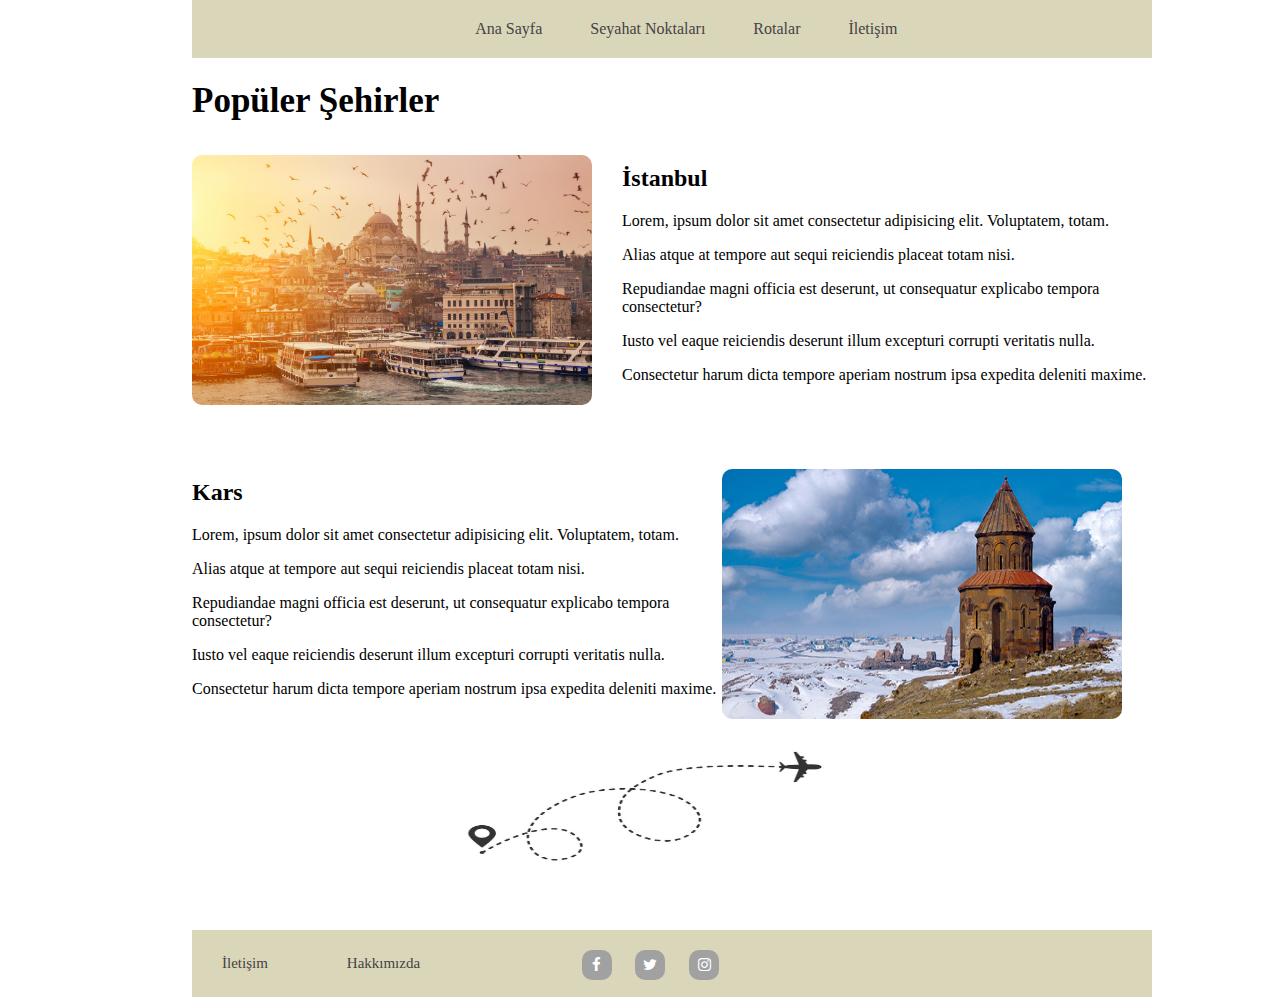
<file: index.html>
<!DOCTYPE html>
<html lang="tr">
<head>
    <meta charset="UTF-8">
    <meta http-equiv="X-UA-Compatible" content="IE=edge">
    <meta name="viewport" content="width=device-width, initial-scale=1.0">
    <link rel="stylesheet" href="style.css">
    <link rel="stylesheet" href="https://cdnjs.cloudflare.com/ajax/libs/font-awesome/4.7.0/css/font-awesome.min.css">
    <title>Ana Sayfa</title>
</head>
<body>
    <main>
        <!-- header start-->
        <header >
            <nav>
                <!-- menü burada yer alacak -->
               <ul>
                <li><a href="index.html">Ana Sayfa</a</li>
                <li><a href="trip-points.html">Seyahat Noktaları</a></li>
                <li><a href="routes.html">Rotalar</a></li>
                <li><a href="contact.html">İletişim</a></li>
               </ul>
            </nav>
        </header>
        <!-- header end -->

        <!-- section start -->
        <section>
            <!-- article start -->
            <article>
                <h1 style="font-size: 35px;">Popüler Şehirler</h1>
                <div style="width:100%; height: auto;">
                    <div class="index-pics">
                        <a>
                                <img src="images/istanbul.jpg" width="400px" height="250" alt="İstanbul">
                        </a>
                    </div>
                    <div style="padding-top: 0.1mm;">
                        <h2>İstanbul</h2>
                        <p>Lorem, ipsum dolor sit amet consectetur adipisicing elit. Voluptatem, totam.</p>
                        <p>Alias atque at tempore aut sequi reiciendis placeat totam nisi.</p>
                        <p>Repudiandae magni officia est deserunt, ut consequatur explicabo tempora consectetur?</p>
                        <p>Iusto vel eaque reiciendis deserunt illum excepturi corrupti veritatis nulla.</p>
                        <p>Consectetur harum dicta tempore aperiam nostrum ipsa expedita deleniti maxime.</p>
                    </div>
                </div>
                <div style="width:100%; height: auto; float: right; padding-top:40px;">
                    <div class="index-pics"style="float: right;" >
                        <a>
                                <img src="images/Kars.jpg" width="400px" height="250" alt="Kars" >
                        </a>
                    </div>
                    <div style="padding-top: 0.1mm;">
                        <h2>Kars</h2>
                        <p>Lorem, ipsum dolor sit amet consectetur adipisicing elit. Voluptatem, totam.</p>
                        <p>Alias atque at tempore aut sequi reiciendis placeat totam nisi.</p>
                        <p>Repudiandae magni officia est deserunt, ut consequatur explicabo tempora consectetur?</p>
                        <p>Iusto vel eaque reiciendis deserunt illum excepturi corrupti veritatis nulla.</p>
                        <p>Consectetur harum dicta tempore aperiam nostrum ipsa expedita deleniti maxime.</p>
                    </div>
                </div>
                <div>
                    <img src="images/rota.jpg" alt="Rotamız Rüzgâr" width="450px" height="150px" style="padding-left: 230px;">
                </div>
            </article>
            <!-- article end -->
        </section>
        <!-- section end-->
    </main>  
    <!-- footer start -->
    <footer>
        <!-- nav start -->
        <nav>
            <!-- alt menüde iletişim ve hakkımızda kısımlarıyla sosyal medya sembolleri de yer alacak -->
            <ol>
                <div class="sosyalbutonlar">
                    <a href="#" target="_blank" class="facebook"><i class="fa fa-facebook" aria-hidden="true"></i></a>
                    <a href="http://twitter.com/cahitsoyman.blogspot.com" target="_blank" class="twitter"><i class="fa fa-twitter" aria-hidden="true"></i></a>
                    <a href="http://instagram.com//cahitsoyman.blogspot.com" target="_blank" class="instagram"><i class="fa fa-instagram" aria-hidden="true"></i></a>
                </div>
                <li><a href="contact.html">İletişim</a></li>
                <li><a href="about-us.html">Hakkımızda</a></li>
            </ol>
        </nav>    
        <!-- nav end -->
    </footer>
    <!-- footer end -->
    
</body>
</html>
</file>
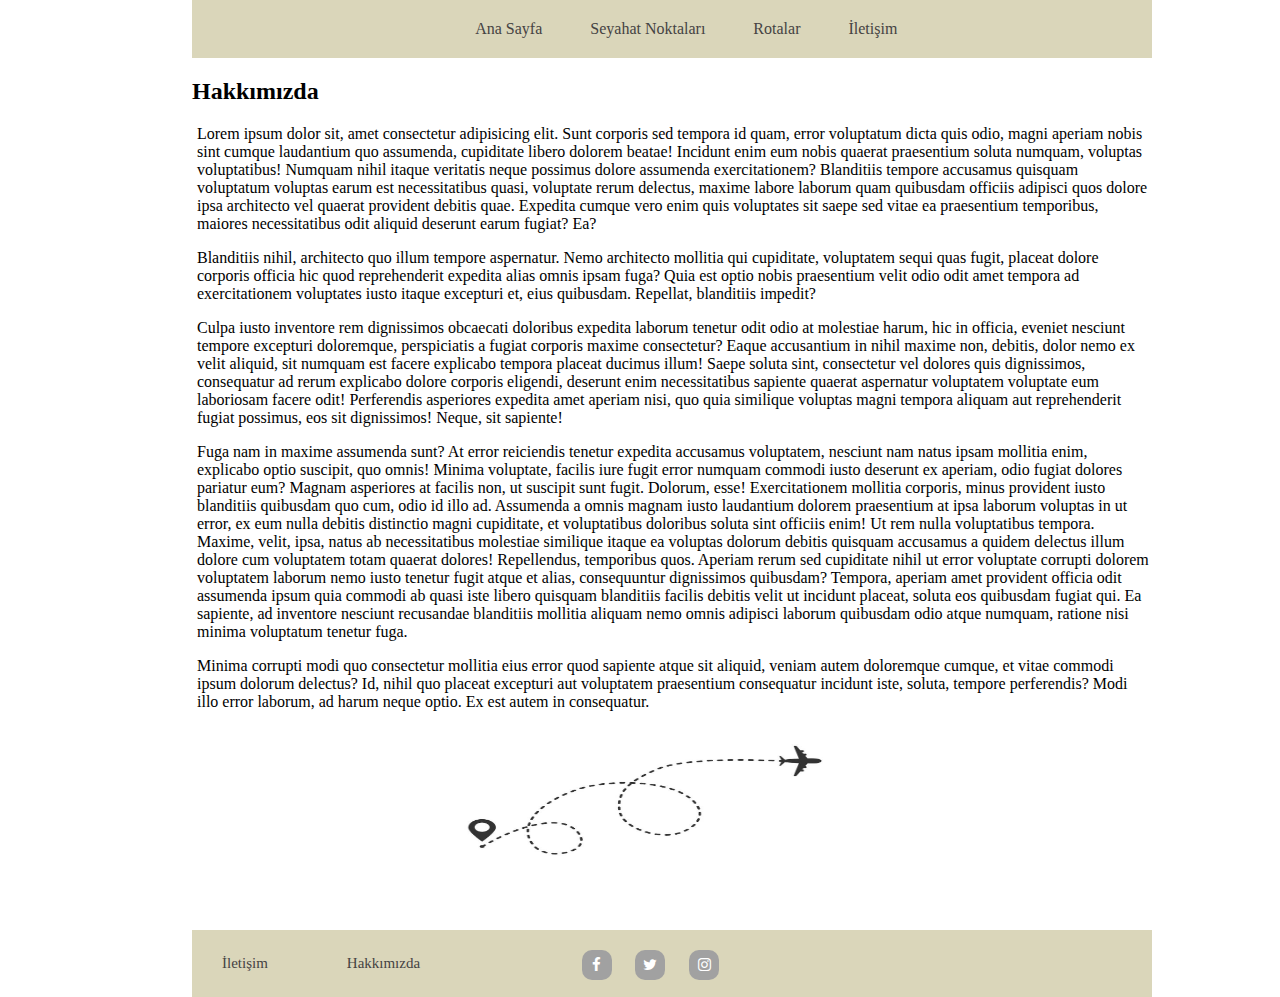
<file: about-us.html>
<!DOCTYPE html>
<html lang="tr">
<head>
    <meta charset="UTF-8">
    <meta http-equiv="X-UA-Compatible" content="IE=edge">
    <meta name="viewport" content="width=device-width, initial-scale=1.0">
    <link rel="stylesheet" href="style.css">
    <link rel="stylesheet" href="https://cdnjs.cloudflare.com/ajax/libs/font-awesome/4.7.0/css/font-awesome.min.css">
    <title>Ana Sayfa</title>
</head>
<body>
    <main>
        <!-- header start-->
        <header >
            <nav>
                <!-- menü burada yer alacak -->
               <ul>
                <li><a href="index.html">Ana Sayfa</a</li>
                <li><a href="trip-points.html">Seyahat Noktaları</a></li>
                <li><a href="routes.html">Rotalar</a></li>
                <li><a href="contact.html">İletişim</a></li>
               </ul>
            </nav>
        </header>
        <!-- header end -->

        <!-- section start -->
        <section>
            <!-- article start -->
            <article>
                <h2>Hakkımızda</h2>
                <div class="about">
                    <p>Lorem ipsum dolor sit, amet consectetur adipisicing elit. Sunt corporis sed tempora id quam, error voluptatum dicta quis odio, magni 
                    aperiam nobis sint cumque laudantium quo assumenda, cupiditate libero dolorem beatae! Incidunt enim eum nobis quaerat praesentium soluta numquam, voluptas voluptatibus! Numquam nihil itaque veritatis neque
                    possimus dolore assumenda exercitationem?
                    Blanditiis tempore accusamus quisquam voluptatum voluptas earum est necessitatibus quasi, voluptate rerum delectus, 
                    maxime labore laborum quam quibusdam officiis adipisci quos dolore ipsa architecto vel quaerat provident debitis quae. Expedita cumque vero enim quis voluptates sit saepe sed vitae ea praesentium temporibus, maiores necessitatibus odit aliquid deserunt earum fugiat? Ea?</p>
                    Blanditiis nihil, architecto quo illum tempore aspernatur. Nemo architecto mollitia qui cupiditate, voluptatem sequi quas fugit, placeat 
                    dolore corporis officia hic quod reprehenderit expedita alias omnis ipsam fuga? Quia est optio nobis praesentium velit odio odit amet tempora ad
                    exercitationem voluptates iusto itaque excepturi et, eius quibusdam. Repellat, blanditiis impedit?
                    <p>Culpa iusto inventore rem dignissimos obcaecati doloribus expedita laborum tenetur odit odio at molestiae harum, hic in officia, eveniet
                     nesciunt tempore excepturi doloremque, perspiciatis a fugiat corporis maxime consectetur? Eaque accusantium in nihil maxime non, debitis,
                     dolor nemo ex velit aliquid, sit numquam est facere explicabo tempora placeat ducimus illum!
                    Saepe soluta sint, consectetur vel dolores quis dignissimos, consequatur ad rerum explicabo dolore corporis eligendi, deserunt enim necessitatibus 
                    sapiente quaerat aspernatur voluptatem voluptate eum laboriosam facere odit! Perferendis asperiores expedita amet aperiam nisi, quo quia similique voluptas
                    magni tempora aliquam aut reprehenderit fugiat possimus, eos sit dignissimos! Neque, sit sapiente!</p>
                    <p>Fuga nam in maxime assumenda sunt? At error reiciendis tenetur expedita accusamus voluptatem, nesciunt nam natus ipsam mollitia enim,
                    explicabo optio suscipit, quo omnis! Minima voluptate, facilis iure fugit error numquam commodi iusto deserunt ex aperiam, odio fugiat dolores 
                    pariatur eum? Magnam asperiores at facilis non, ut suscipit sunt fugit.
                    Dolorum, esse! Exercitationem mollitia corporis, minus provident iusto blanditiis quibusdam quo cum, odio id illo ad. Assumenda a omnis magnam 
                    iusto laudantium dolorem praesentium at ipsa laborum voluptas in ut error, ex eum nulla debitis distinctio magni cupiditate, et voluptatibus 
                    doloribus soluta sint officiis enim! Ut rem nulla voluptatibus tempora.
                    Maxime, velit, ipsa, natus ab necessitatibus molestiae similique itaque ea voluptas dolorum debitis quisquam accusamus a quidem delectus 
                    illum dolore cum voluptatem totam quaerat dolores! Repellendus, temporibus quos. Aperiam rerum sed cupiditate nihil ut error voluptate corrupti 
                    dolorem voluptatem laborum nemo iusto tenetur fugit atque et alias, consequuntur dignissimos quibusdam?
                    Tempora, aperiam amet provident officia odit assumenda ipsum quia commodi ab quasi iste libero quisquam blanditiis facilis debitis velit ut 
                    incidunt placeat, soluta eos quibusdam fugiat qui. Ea sapiente, ad inventore nesciunt recusandae blanditiis mollitia aliquam nemo omnis adipisci 
                    laborum quibusdam odio atque numquam, ratione nisi minima voluptatum tenetur fuga.</p>
                    <p>Minima corrupti modi quo consectetur mollitia eius error quod sapiente atque sit aliquid, veniam autem doloremque cumque, et vitae commodi 
                    ipsum dolorum delectus? Id, nihil quo placeat excepturi aut voluptatem praesentium consequatur incidunt iste, soluta, tempore perferendis? Modi 
                    illo error laborum, ad harum neque optio. Ex est autem in consequatur.</p>
                </div>
                <div>
                    <img src="images/rota.jpg" alt="Rotamız Rüzgâr" width="450px" height="150px" style="padding-left: 230px;">
                </div>
            </article>
            <!-- article end -->
        </section>
        <!-- section end-->
    </main>  
    <!-- footer start -->
    <footer>
        <!-- nav start -->
        <nav>
            <!-- alt menüde iletişim ve hakkımızda kısımlarıyla sosyal medya sembolleri de yer alacak -->
            <ol>
                <div class="sosyalbutonlar">
                    <a href="http://facebook.com/cahitsoyman.blogspot.com" target="_blank" class="facebook"><i class="fa fa-facebook" aria-hidden="true"></i></a>
                    <a href="http://twitter.com/cahitsoyman.blogspot.com" target="_blank" class="twitter"><i class="fa fa-twitter" aria-hidden="true"></i></a>
                    <a href="http://instagram.com//cahitsoyman.blogspot.com" target="_blank" class="instagram"><i class="fa fa-instagram" aria-hidden="true"></i></a>
                </div>
                <li><a href="contact.html">İletişim</a></li>
                <li><a href="about-us.html">Hakkımızda</a></li>
            </ol>
        </nav>    
        <!-- nav end -->
    </footer>
    <!-- footer end -->
</body>
</html>
</file>
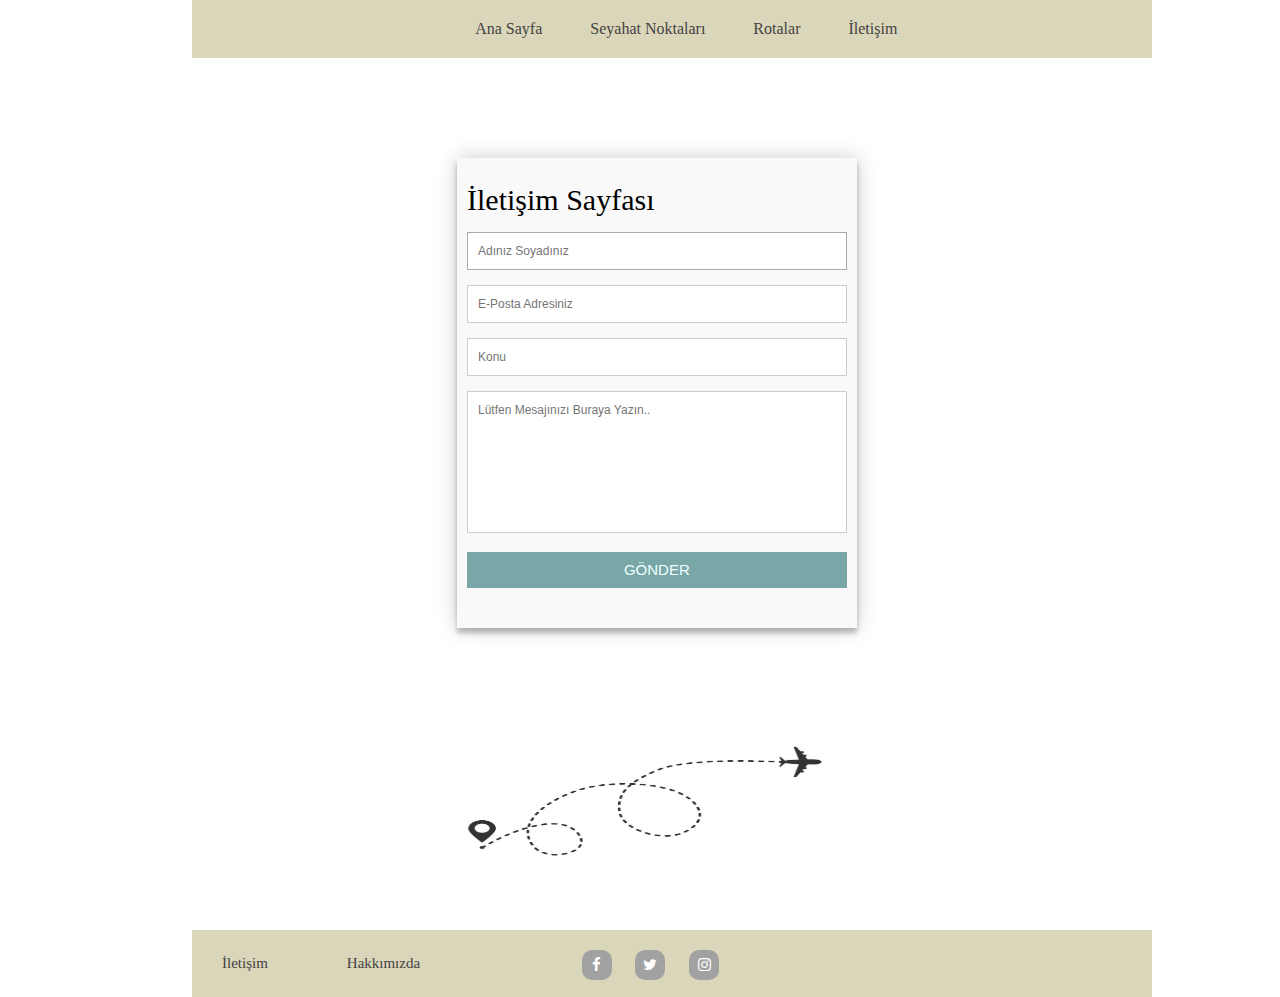
<file: contact.html>
<!DOCTYPE html>
<html lang="tr">
<head>
    <meta charset="UTF-8">
    <meta http-equiv="X-UA-Compatible" content="IE=edge">
    <meta name="viewport" content="width=device-width, initial-scale=1.0">
    <link rel="stylesheet" href="style.css">
    <link rel="stylesheet" href="https://cdnjs.cloudflare.com/ajax/libs/font-awesome/4.7.0/css/font-awesome.min.css">
    <link rel="stylesheet" href="css-contact.css">
    <title>Ana Sayfa</title>
</head>
<body>
    <main>
        <!-- header start-->
        <header >
            <nav>
                <!-- menü burada yer alacak -->
               <ul>
                <li><a href="index.html">Ana Sayfa</a</li>
                <li><a href="trip-points.html">Seyahat Noktaları</a></li>
                <li><a href="routes.html">Rotalar</a></li>
                <li><a href="contact.html">İletişim</a></li>
               </ul>
            </nav>
        </header>
        <!-- header end -->

        <!-- section start -->
        <section>
            <!-- article start -->
            <article >
                <div class="container">
                    <form id="contact" action="" method="">
                        <h2>İletişim Sayfası</h2>
                        <div class="form-control">
                            <input placeholder="Adınız Soyadınız" type="text" required autofocus>
                        </div>
                        <div class="form-control">
                            <input placeholder="E-Posta Adresiniz" type="email" required>
                        </div>
                        <div class="form-control">
                            <input placeholder="Konu" type="text" required>
                        </div>
                        <div class="form-control">
                            <textarea placeholder="Lütfen Mesajınızı Buraya Yazın.." required></textarea>
                        </div>
                        <div class="form-control">
                            <button name="submit" type="submit" id="submit"><a style="text-decoration:none; color: azure;" href="mailto:m.fpektas98@gmail.com">GÖNDER</a></button>
                        </div>
                    </form>
                </div>
                <div>
                    <img src="images/rota.jpg" alt="Rotamız Rüzgâr" width="450px" height="150px" style="padding-left: 230px;">
                </div> 
            </article>
            <!-- article end -->
        </section>
        <!-- section end-->
    </main>  
    <!-- footer start -->
    <footer>
        <!-- nav start -->
        <nav>
            <!-- alt menüde iletişim ve hakkımızda kısımlarıyla sosyal medya sembolleri de yer alacak -->
            <ol>
                <div class="sosyalbutonlar">
                    <a href="http://facebook.com/cahitsoyman.blogspot.com" target="_blank" class="facebook"><i class="fa fa-facebook" aria-hidden="true"></i></a>
                    <a href="http://twitter.com/cahitsoyman.blogspot.com" target="_blank" class="twitter"><i class="fa fa-twitter" aria-hidden="true"></i></a>
                    <a href="http://instagram.com//cahitsoyman.blogspot.com" target="_blank" class="instagram"><i class="fa fa-instagram" aria-hidden="true"></i></a>
                </div>
                <li><a href="contact.html">İletişim</a></li>
                <li><a href="about-us.html">Hakkımızda</a></li>
            </ol>
        </nav>    
        <!-- nav end -->
    </footer>
    <!-- footer end -->
</body>
</html>
</file>
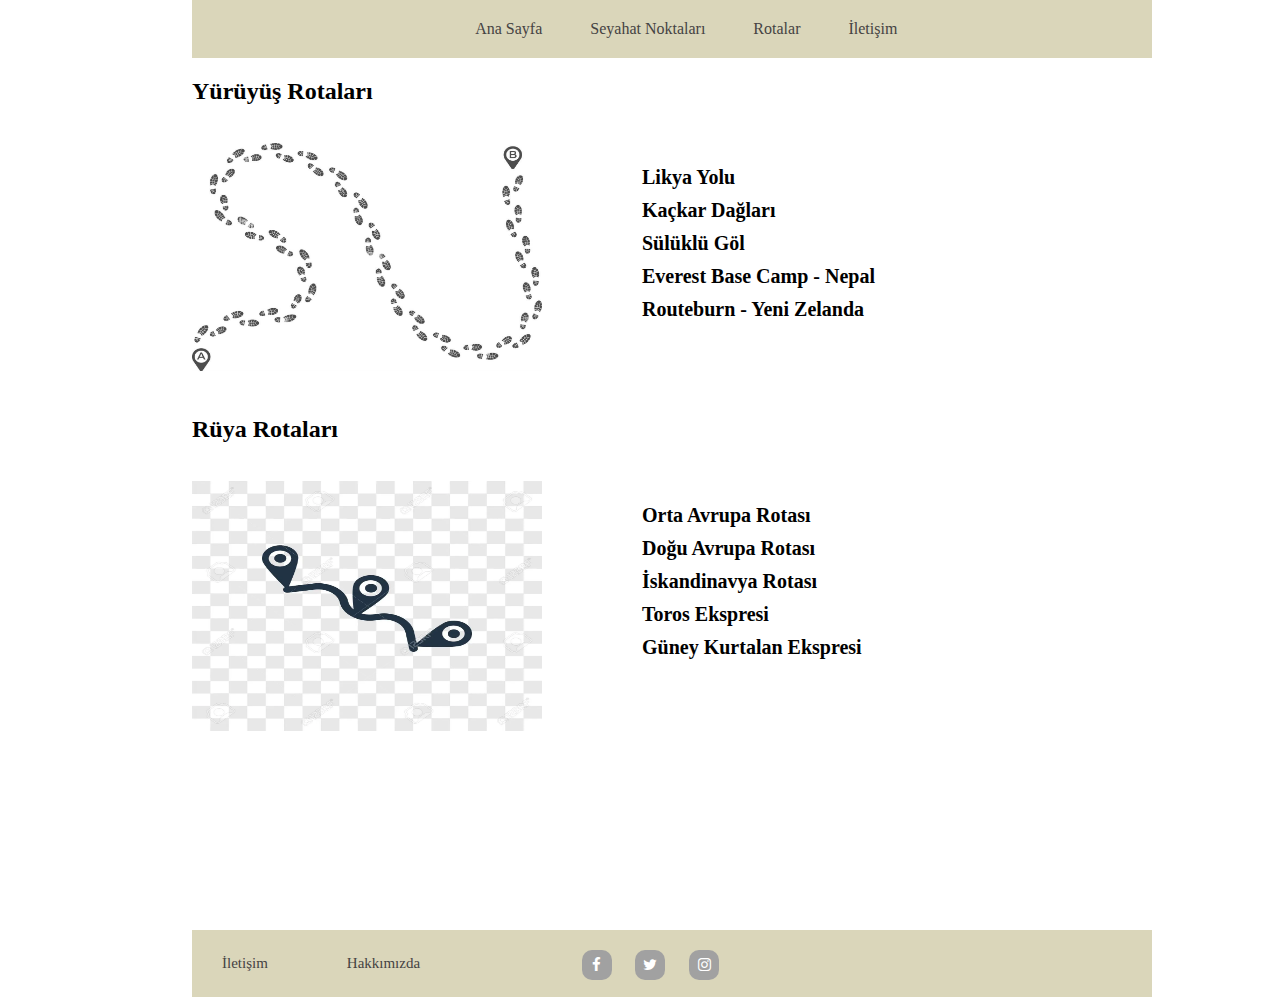
<file: routes.html>
<!DOCTYPE html>
<html lang="tr">
<head>
    <meta charset="UTF-8">
    <meta http-equiv="X-UA-Compatible" content="IE=edge">
    <meta name="viewport" content="width=device-width, initial-scale=1.0">
    <link rel="stylesheet" href="style.css">
    <link rel="stylesheet" href="https://cdnjs.cloudflare.com/ajax/libs/font-awesome/4.7.0/css/font-awesome.min.css">
    <title>Ana Sayfa</title>
</head>
<body>
    <main>
        <!-- header start-->
        <header >
            <nav>
                <!-- menü burada yer alacak -->
               <ul>
                <li><a href="index.html">Ana Sayfa</a</li>
                <li><a href="trip-points.html">Seyahat Noktaları</a></li>
                <li><a href="routes.html">Rotalar</a></li>
                <li><a href="contact.html">İletişim</a></li>
               </ul>
            </nav>
        </header>
        <!-- header end -->

        <!-- section start -->
        <section>
            <!-- article start -->
            <article>
                <div>
                    <h2>Yürüyüş Rotaları</h2>
                    <br>
                    <img src="images/footstep-prints.jpg" title="Trekking" alt="Trekking" width="350px" height="250px" style="float: left; margin-right:100px ;" >
                    <br>
                    <div class="rota" style="font-size: 20px;" >
                            <a href="#" ><b>Likya Yolu</b></a> 
                            <a href="#" ><b>Kaçkar Dağları</b></a> 
                            <a href="#" ><b>Sülüklü Göl</b></a> 
                            <a href="#" ><b>Everest Base Camp - Nepal</b></a>
                            <a href="#" ><b>Routeburn - Yeni Zelanda </b></a> 
                    </div>
                </div>
                <div>
                    <h2 style="padding-top: 70px;">Rüya Rotaları</h2>
                    <br>
                    <img src="images/train-route.jpg" title="Train" alt="Train" width="350px" height="250px" style="float: left; margin-right:100px ;" >
                    <br>
                    <div class="rota" style="font-size: 20px;" >
                        <a href="#" ><b>Orta Avrupa Rotası</b></a> 
                        <a href="#" ><b>Doğu Avrupa Rotası</b></a> 
                        <a href="#" ><b>İskandinavya Rotası</b></a> 
                        <a href="#" ><b>Toros Ekspresi</b></a>
                        <a href="#" ><b>Güney Kurtalan Ekspresi</b></a> 
                    </div>
                </div>
            </article>
            <!-- article end -->
        </section>
        <!-- section end-->
    </main>  
    <!-- footer start -->
    <footer>
        <!-- nav start -->
        <nav>
            <!-- alt menüde iletişim ve hakkımızda kısımlarıyla sosyal medya sembolleri de yer alacak -->
            <ol>
                <div class="sosyalbutonlar">
                    <a href="http://facebook.com/cahitsoyman.blogspot.com" target="_blank" class="facebook"><i class="fa fa-facebook" aria-hidden="true"></i></a>
                    <a href="http://twitter.com/cahitsoyman.blogspot.com" target="_blank" class="twitter"><i class="fa fa-twitter" aria-hidden="true"></i></a>
                    <a href="http://instagram.com//cahitsoyman.blogspot.com" target="_blank" class="instagram"><i class="fa fa-instagram" aria-hidden="true"></i></a>
                </div>
                <li><a href="contact.html">İletişim</a></li>
                <li><a href="about-us.html">Hakkımızda</a></li>
            </ol>
        </nav>    
        <!-- nav end -->
    </footer>
    <!-- footer end -->
</body>
</html>
</file>
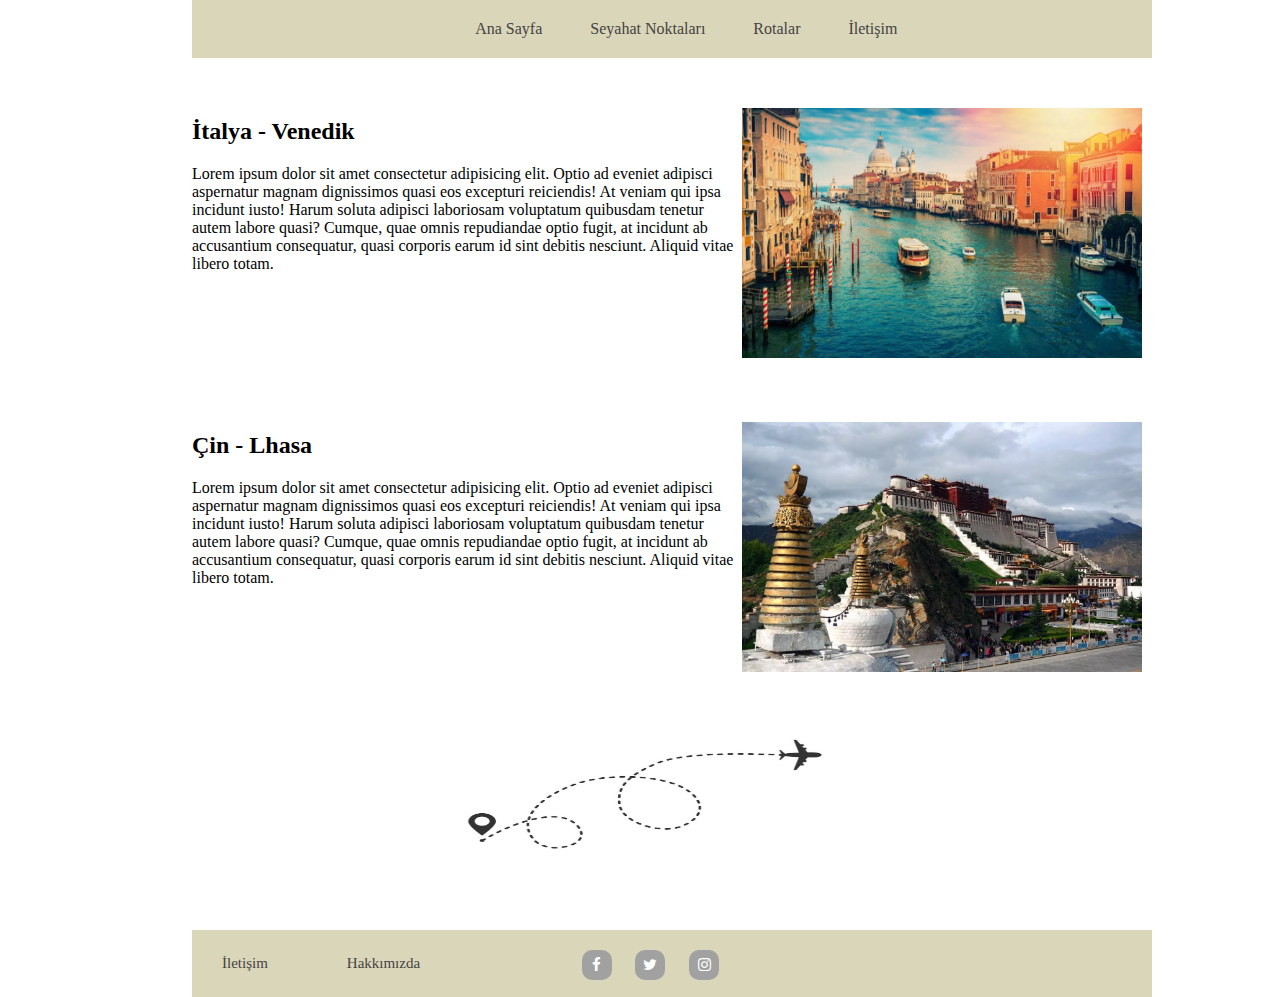
<file: trip-points.html>
<!DOCTYPE html>
<html lang="tr">
<head>
    <meta charset="UTF-8">
    <meta http-equiv="X-UA-Compatible" content="IE=edge">
    <meta name="viewport" content="width=device-width, initial-scale=1.0">
    <link rel="stylesheet" href="style.css">
    <link rel="stylesheet" href="https://cdnjs.cloudflare.com/ajax/libs/font-awesome/4.7.0/css/font-awesome.min.css">
    <title>Ana Sayfa</title>
</head>
<body>
    <main>
        <!-- header start-->
        <header >
            <nav>
                <!-- menü burada yer alacak -->
               <ul>
                <li><a href="index.html">Ana Sayfa</a</li>
                <li><a href="trip-points.html">Seyahat Noktaları</a></li>
                <li><a href="routes.html">Rotalar</a></li>
                <li><a href="contact.html">İletişim</a></li>
               </ul>
            </nav>
        </header>
        <!-- header end -->

        <!-- section start -->
        <section>
            <!-- article start -->
            <article>
                <div style="width:100%; height: auto; float: right; padding-top:40px;">
                    <div class="index-pics"style="float: right;" >
                                <img src="images/venedik.jpg" width="400px" height="250" alt="Venedik" title="Venedik">
                    </div>
                    <div style="padding-top: 0.1mm;">
                        <h2><b>İtalya</b> - Venedik </h2>
                        <p>Lorem ipsum dolor sit amet consectetur adipisicing elit. Optio ad eveniet adipisci aspernatur magnam dignissimos quasi eos excepturi
                         reiciendis! At veniam qui ipsa incidunt iusto! Harum soluta adipisci laboriosam voluptatum quibusdam tenetur autem labore quasi?
                        Cumque, quae omnis repudiandae optio fugit, at incidunt ab accusantium consequatur, quasi corporis earum id sint debitis nesciunt. 
                        Aliquid vitae libero totam.</p>
                    </div>
                </div>
                <div style="width:100%; height: auto; float: right; padding-top:40px;">
                    <div class="index-pics"style="float: right;" >
                                <img src="images/lhasa.jpg" width="400px" height="250" alt="Lhasa" title="Lhasa" >
                    </div>
                    <div style="padding-top: 0.1mm;">
                        <h2><b>Çin</b> - Lhasa </h2>
                        <p>Lorem ipsum dolor sit amet consectetur adipisicing elit. Optio ad eveniet adipisci aspernatur magnam dignissimos quasi eos excepturi
                         reiciendis! At veniam qui ipsa incidunt iusto! Harum soluta adipisci laboriosam voluptatum quibusdam tenetur autem labore quasi?
                        Cumque, quae omnis repudiandae optio fugit, at incidunt ab accusantium consequatur, quasi corporis earum id sint debitis nesciunt. 
                        Aliquid vitae libero totam.</p>
                    </div>
                </div>
                <div>
                    <img src="images/rota.jpg" alt="Rotamız Rüzgâr" width="450px" height="150px" style="padding-left: 230px; padding-top: 35px;">
                </div>
            </article>
            <!-- article end -->
        </section>
        <!-- section end-->
    </main>  
    <!-- footer start -->
    <footer>
        <!-- nav start -->
        <nav>
            <!-- alt menüde iletişim ve hakkımızda kısımlarıyla sosyal medya sembolleri de yer alacak -->
            <ol>
                <div class="sosyalbutonlar">
                    <a href="http://facebook.com/cahitsoyman.blogspot.com" target="_blank" class="facebook"><i class="fa fa-facebook" aria-hidden="true"></i></a>
                    <a href="http://twitter.com/cahitsoyman.blogspot.com" target="_blank" class="twitter"><i class="fa fa-twitter" aria-hidden="true"></i></a>
                    <a href="http://instagram.com//cahitsoyman.blogspot.com" target="_blank" class="instagram"><i class="fa fa-instagram" aria-hidden="true"></i></a>
                </div>
                <li><a href="contact.html">İletişim</a></li>
                <li><a href="about-us.html">Hakkımızda</a></li>
            </ol>
        </nav>    
        <!-- nav end -->
    </footer>
    <!-- footer end -->
</body>
</html>
</file>
<file: style.css>
main{
        margin: 0; 
        width:960px;
        background-color:white;
        height: 930px;
        padding-left: 15%;
}

body {
        background-color: white;
        margin: 0 auto;
        height: auto;
        font-family: 'Times New Roman', Times, serif;
        
}

ul {
        list-style-type: none;
        margin: 0; /* Dış kenar boşluğu */
        padding: 0; /* İç kenar boşluğu */
        overflow: hidden;
        padding-left:27%;
        background-color:rgb(218, 214, 186); 
}

ul li {
        float: left         
}

ul li a {
        
        display: block;
        padding:20px 24px;
        color:rgb(69, 67, 67);
        text-decoration:none;               
}

ul li a:hover {
        background-color: white    
}

footer{
        margin: 0; 
        width:960px;
        padding-left: 15%;
        position: static;      
}

ol{
        list-style-type: none;
        margin: 0px;
        padding: 0px;
        overflow: hidden;
        background-color:rgb(218, 214, 186); 
        font-size: 15px; 
            
}

ol li {
        float: left;  
        width: 13%;
        padding-top: 0px;
}

ol li a {
        display: block;
        padding:25px 30px;
        color:rgb(69, 67, 67);
        text-decoration:none; 
        width: 60px;
}

ol li a:hover {
        background-color: azure;   
}
.son-yazi{
        padding-left: 82%;
        font-size: 16px;   
            
}

.sosyalbutonlar{
	margin-top: -20px;
	display: inline-block;
	position: relative;
	left: 140px;
        padding-top: 40px;
}

.sosyalbutonlar a  {
        background:#a1a1a1;
        color: #FFF;
        width: 30px;
        height: 30px;
        display: inline-block;
        border-radius: 10px;
        margin-right: 20px;
        font-size: 15px;;
        overflow: hidden;
        position: relative;
        line-height: 30px;
        text-align: center;
        text-decoration: none;
}
          
.sosyalbutonlar a{  
        transition: transform 0.4s linear 0s, 
        border-top-left-radius 0.1s linear 0s, 
        border-top-right-radius 0.1s linear 0.1s, 
        border-bottom-right-radius 0.1s linear 0.2s, 
        border-bottom-left-radius 0.1s linear 0.3s;       
}      
.sosyalbutonlar .facebook:hover {
        transform: rotate(360deg);
        border-radius: 50%;	 
        background-color: #3b5998;
}
.sosyalbutonlar .twitter:hover   {
        transform: rotate(360deg);
        border-radius: 50%;	 
        background-color: #00aced;
      }
.sosyalbutonlar .google-plus:hover   {
        transform: rotate(360deg);
        border-radius: 50%;	 
        background-color: #dd4b39;
} 
.sosyalbutonlar .instagram:hover   {
        transform: rotate(360deg);
        border-radius: 50%;	 
        background-color: #bc2a8d;
}
.sosyalbutonlar .linkedin:hover   {
        transform: rotate(360deg);
        border-radius: 50%;	 
        background-color: #00aced;
}
.sosyalbutonlar .youtube:hover   {
        transform: rotate(360deg);
        border-radius: 50%;	 
        background-color: #bb0000;
}

.about{
        width: auto;
        height: auto;
        padding-left: 5px;
        margin: auto;
}

.list ul{
        list-style-type: none;
}

.index-pics{
	margin-top: -20px;      
	/* display: inline-block; */
        padding:0 10px 10px 0;
	position: relative;
        padding-top: 30px;
        float: left;
        z-index: 2;
}

.index-pics a  {
        width: 400px;
        height: 250px;
        display: inline-block;
        border-radius: 10px;
        margin-right: 20px;     
        overflow: hidden;
        position: relative;
        line-height: 30px;
}

.index-pics a {
        transition: transform 0.4s linear 0s, 
        border-top-left-radius 0.1s linear 0s, 
        border-top-right-radius 0.1s linear 0.1s, 
        border-bottom-right-radius 0.1s linear 0.2s, 
        border-bottom-left-radius 0.1s linear 0.3s;   
}

.index-pics a:hover{
       opacity: 0.8;
}

.rota a{
        display: block;
        padding:5px;
        text-decoration: none;
        color: black;
        
}
.rota a:hover{
        text-decoration: underline;
}
</file>
<file: css-contact.css>
* {
    margin: 0;
    padding: 0;
    /* box-sizing: border-box;
    -webkit-box-sizing: border-box;
    -moz-box-sizing: border-box; */

}
.container {
    max-width: 400px;
    width: 100%;
    margin: 0 auto;
    position: relative;
    padding-top: 0px;
    padding-right:30px;
}
 
#contact input[type="text"],
#contact input[type="email"],
#contact textarea,
#contact button[type="submit"] {
    font: 500 12px/16px "Roboto", Helvetica, Arial, sans-serif;
}
 
#contact {
    background: #F9F9F9;
    padding: 25px;
    padding-left: 10px;
    margin: 100px 0;
    box-shadow: 0 0 20px 0 rgba(0, 0, 0, 0.2), 0 5px 5px 0 rgba(0, 0, 0, 0.24);
}
 
#contact h2 {
    display: block;
    font-size: 30px;
    font-weight: 300;
    margin-bottom: 15px;
}
 
.form-control{
    border: none !important;
    margin: 0 0 10px;
    min-width: 100%;
    padding: 0;
    width: 100%;
}
 
#contact input[type="text"],
#contact input[type="email"],
#contact textarea {
    width: 98%;
    border: 1px solid #ccc;
    background: #FFF;
    margin: 0 0 5px;
    padding: 10px;
}
 
#contact input[type="text"]:hover,
#contact input[type="email"]:hover,
#contact textarea:hover {
    -webkit-transition: border-color 0.4s ease-in-out;
    -moz-transition: border-color 0.4s ease-in-out;
    transition: border-color 0.4s ease-in-out;
    border: 1px solid #aaa;
}
 
#contact textarea {
    height: 120px;
    max-width: 98%;
    resize: none;
}
 
#contact button[type="submit"] {
    cursor: pointer;
    width: 104%;
    border: none;
    background: #79A7A8;
    color: #FFF;
    margin: 0 0 5px;
    padding: 10px;
    font-size: 15px;
    
}
 
#contact button[type="submit"]:hover {
    background: #355C7D;
    -webkit-transition: background 0.4s ease-in-out;
    -moz-transition: background 0.4s ease-in-out;
    transition: background-color 0.4s ease-in-out;
}
 
#contact button[type="submit"]:active {
    box-shadow: inset 0 1px 3px rgba(0, 0, 0, 0.5);
}
 
#contact input:focus,
#contact textarea:focus {
    outline: 0;
    border: 1px solid #aaa;
}
</file>
